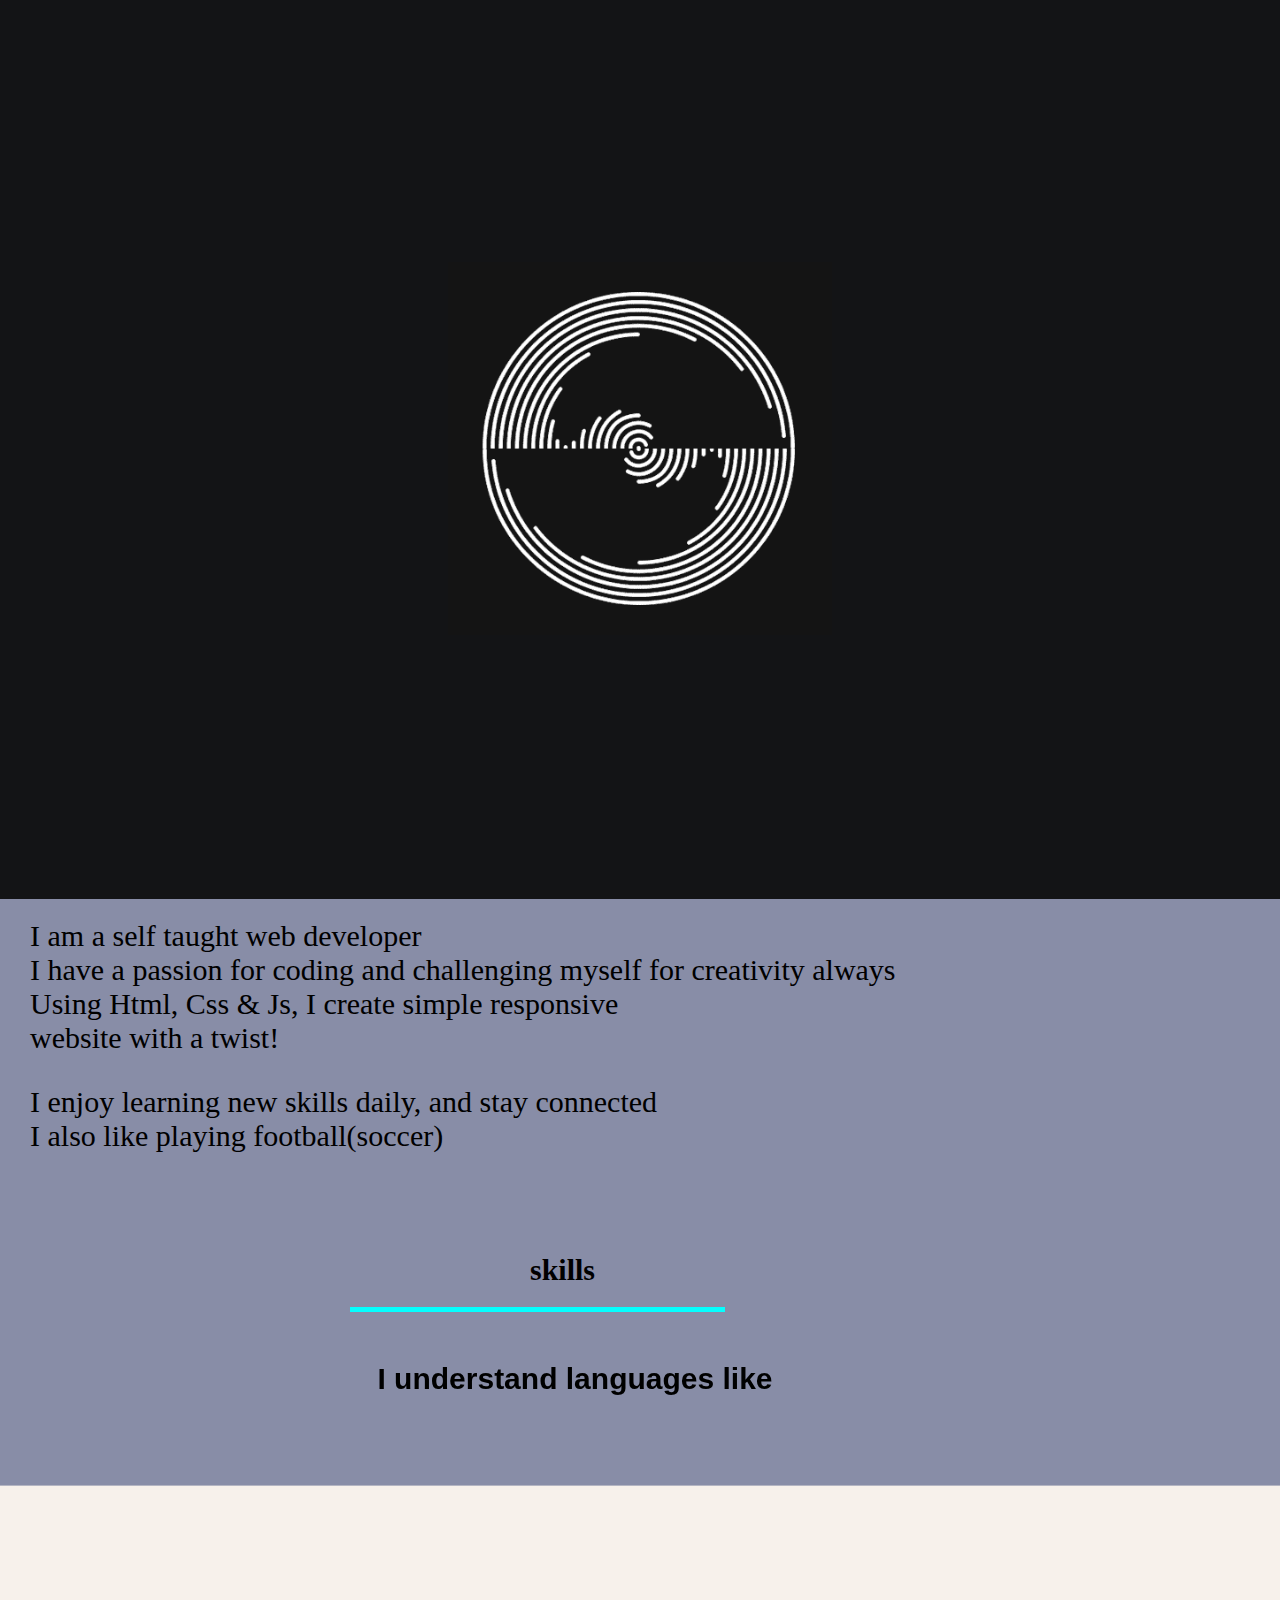
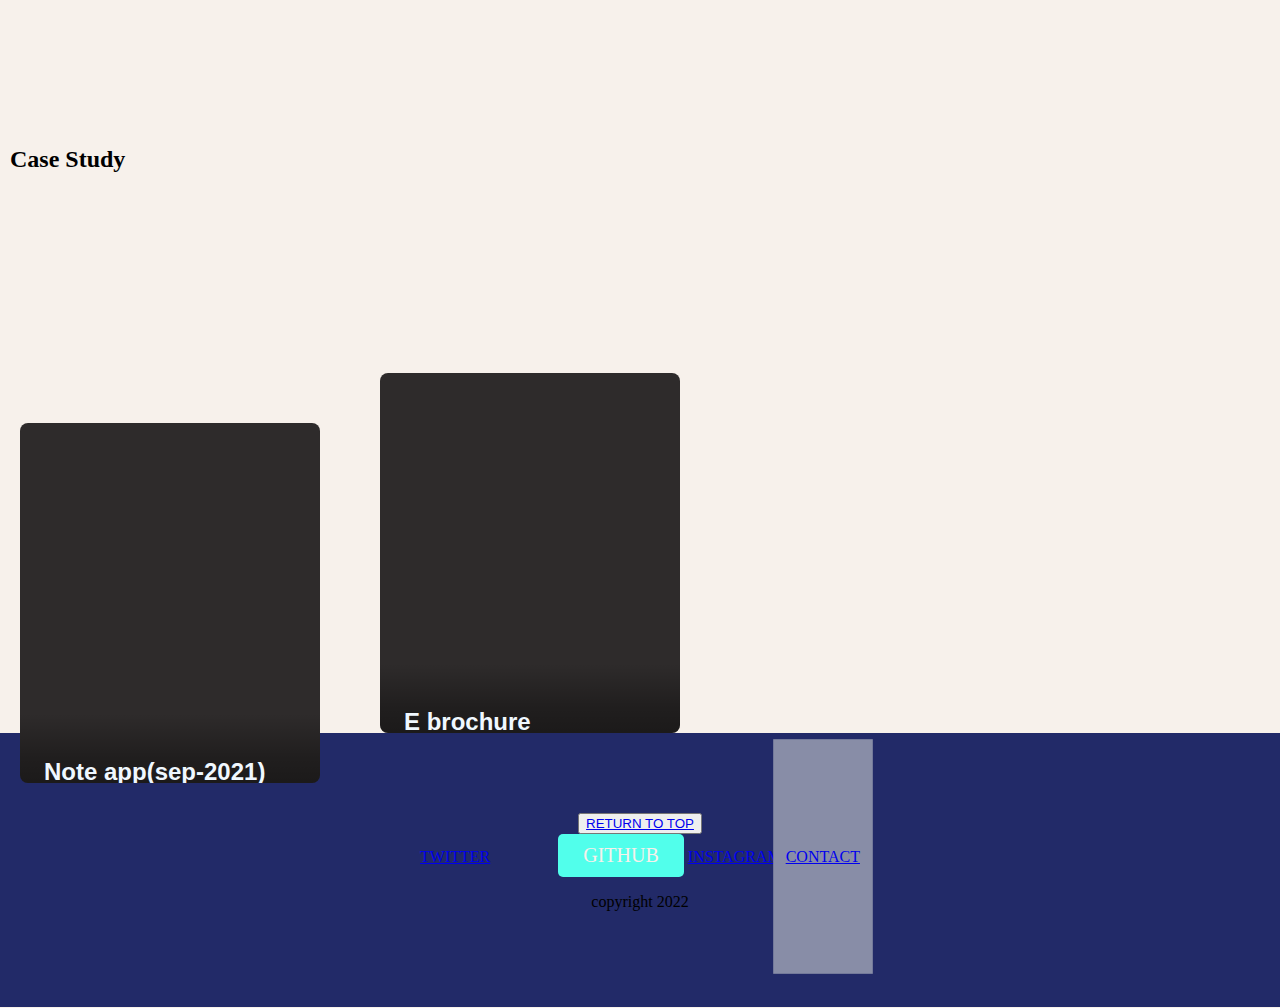
<file: index.html>
<!DOCTYPE html>
<html lang="en">
<head>
    <meta charset="UTF-8">
    <meta http-equiv="X-UA-Compatible" content="IE=edge">
    <meta name="viewport" content="width=device-width, initial-scale=1.0">
    <meta name="description" content="portfolio of a web developer who knows - html, css, js , py">
    <meta name="author" content="Alman Ahmed">
    <title>Alman Ahmed's Portfolio</title>
    <link rel="stylesheet" href="portfolio.css">
    <script src="portfolio.js" type="module" defer></script>
    <link rel="stylesheet" href="https://cdnjs.cloudflare.com/ajax/libs/font-awesome/4.7.0/css/font-awesome.min.css">
    <link rel="apple-touch-icon" href="icon.jpg">
</head>
<body class="home"> 

    <div id="loading-scr"></div>
    
<header class="primary-header flex">
    
    <div class="canvas-container">
        <canvas id="canv" width="32" height="32"></canvas>
    </div>
    <a  class="skip-link"href="#main-content">skip to main content</a>
    <div class="logo" id="logo"><img src="a.png" alt=""></div>
    <!--navigation bar-->
    <button class="mobile-nav-toggle"
    aria-controls="primary-navigation" aria-expanded="false">
        <span class="sr-only">Menu</span>
    </button>        
        <nav>
            <ul id="primary-navigation"data-visible="false"class="primary-navigation flex">
   
            <li class="active" id="link">
                    <a href="#logo">
                        <span aria-hidden="true"></span>{home}
                    </a>
                </li>
                <!--second button-->
                <li id="link">
                    <a href="#contact">
                        <span aria-hidden="true"></span>{contact}
                    </a>
                </li>
                 <!--third button-->
                 <li id="link">
                    <a href="#projects">
                        <span aria-hidden="true"></span>{projects}
                    </a>
                </li>
                <!--third button-->
                <li id="link">
                    <a href="#about-me">
                        <span aria-hidden="true"></span>{about-me}
                    </a>
                </li>
            </li>
            </ul>  
        </nav>
    </div>
</header>

    <!--content-->
    <main id="main-content">
<div class="hero">
        <div class="container">
            <h4 class="semi-hero-title">Hi, My name is</h4>
            <h1 class="head1 hero-title">Alman Ahmed.<br> I am a beginner developer </h1>
            <p class="subtitle hero-title">I try to learn as much as I can everyday and keep myself updated</p>
            <p aria-hidden="true" class="hero-title" data-attribute="overlay"></p>
            <p aria-hidden="true" class="head1 hero-title" data-attribute="overlay"></p>
            <p ria-hidden="true"  data-attribute="overlay"class="subtitle hero-title"></p>
            
        </div>
</div>
    <!--About me-->
<div class="aboutme" id="about-me">
        <h2 class="aboutme-h2">Who am I ?<span class="underline"></span></h2>
            <p class="aboutme-p1">
                I am a self taught web developer
                <br>I have a passion for coding and challenging myself for creativity always
                <br>Using Html, Css & Js, I create simple responsive
                <br>website with a twist!
            </p>

            <p class="aboutme-p2">I enjoy learning new skills daily, and stay connected
            <br>I also like playing football(soccer)</p>
            <div id="box"></div>
    <div class="skill">
        <div class="skill-h2">
            <h2>skills<span class="underline"></span></h2>
        </div>
        <div class="rotating-text">
            <p>I understand languages like</p>
            <p>
                <span class="word w-1">HTML</span>
                <span class="word w-2">Css</span>
                <span class="word w-3">js</span>
                <span class="word w-4">py</span>
            </p>
        </div>
    </div>
</div>

    <!--all the thing I heve made-->
    <h2 class="projects" id="projects">Case Study</h2>

    <div class="media-scroller">
        <!--note app-->
        <div class="card-alignment">
            <div class="card-one">
                <div class="card-content">
                    <h2 class="Card-head-One">Note app(sep-2021)</h2>
                    <p class="card-body-one">
                    This app was built to help me with my online school studies.  <a href="note.html" class="card-more">...more</a>
                    </p>
                    <a href="note.html" class="button" target="_blank">Demo</a>
                    <a href="https://github.com/AlstonAlman/note-app/tree/main" class="button" target="_blank">view Code</a>
                </div>
            </div>
            </div>
    
            <!--E brochure-->
            
            <div class="card-alignment"></div>
            <div class="card-two">
                <div class="card-content-two">
                    <h2 class="Card-head-two">E brochure</h2>
                    <p class="card-body-two">
                        This is a brochure for a ------ company
                    </p>
                    <a href="#" class="button"  target="_blank">Demo</a>
                    <a href="=" class="button" target="_blank">view Code</a>
                </div>
            </div>
        </div>
            <!--* E commerce Website -->
         <!--* app using API -->
     </div>
 
       

    </div>
    </main>
    
    <!--* contact and footer -->
    <footer>
        <button class="return-top">
            <a href="#logo" class="word">RETURN TO TOP</a>
        </button>
        <div class="rainbow-divid"></div>
        <div class="links">
       <a href="https://twitter.com/Alman102008" target="_blank" class="twitter social">TWITTER</a>
       <a href="https://github.com/AlmanAhmed" target="_blank" class="github social">GITHUB</a>
       <a href="https://www.instagram.com/alston_456/" target="_blank" class="insta social">INSTAGRAM</a>
       <a href="mailto:alman802008@gmail.com" class="contact social">CONTACT</a>
        </div>
       <p class="copy">copyright 2022</p>
        </footer>
</body>
</html>
</file>
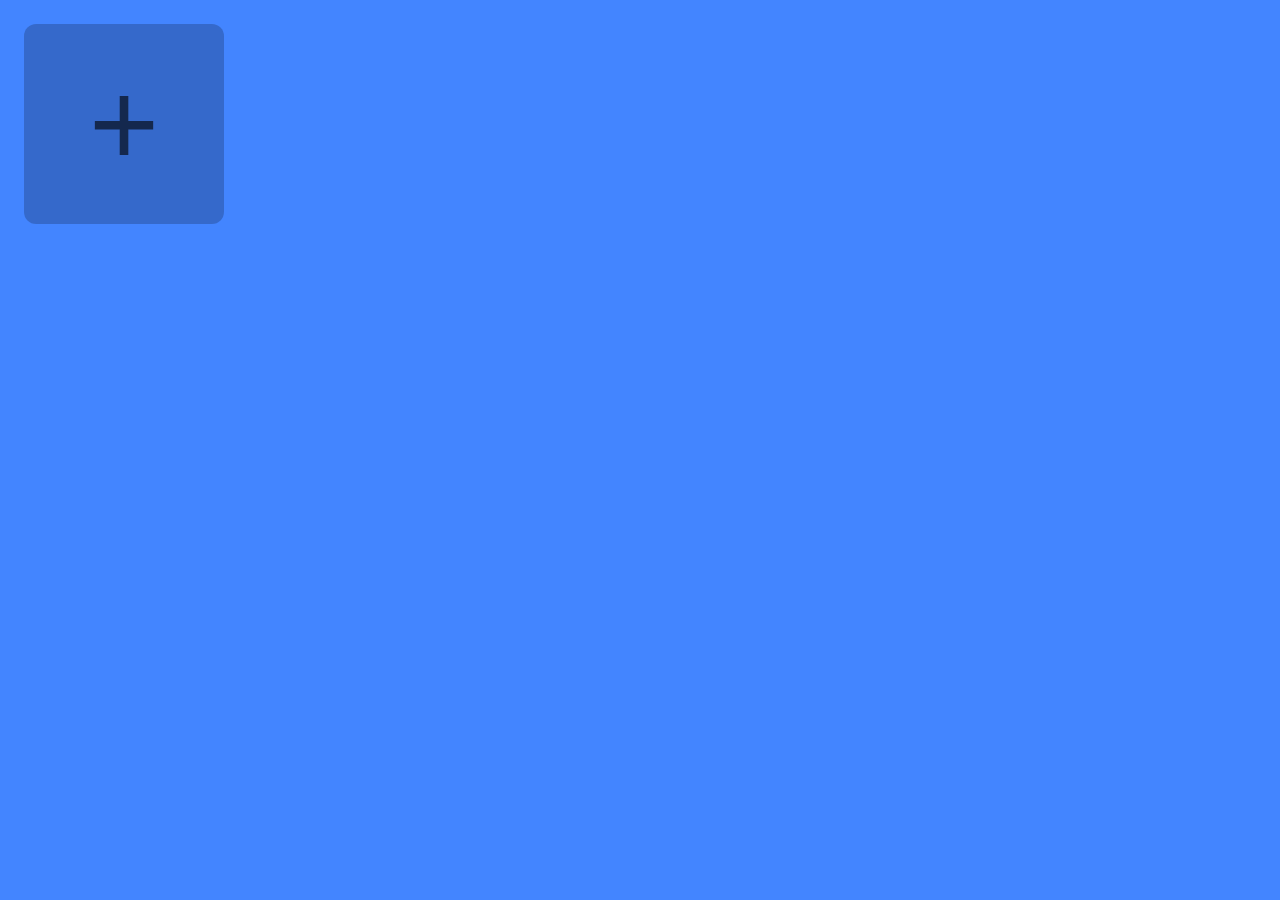
<file: note.html>
<!DOCTYPE html>
<html lang="en">
    <head>
        <meta charset="UTF-8">
        <meta http-equiv="X-UA-Compatible" content="IE=edge">
        <meta name="viewport" content="width=device-width, initial-scale=1.0">
        <title>Work Organizer</title>
        <link rel="stylesheet" href="note.css">
        <script src="note.js" defer></script>
    </head>
    <body>
        <div id="app">
            <button class="add-note" type="button">+</button>
        </div>
    </body>
</html>
</file>
<file: portfolio.css>
:root{    
    --light-background:#f7f1eb;
    --light-blue:#51ffeb;
    --light-blue-hover:#68f7f2;
    --light-teal:hsl(180, 100%, 51%);
    --light-text:hsl(0, 0%, 100%);
    --light-green:rgb(12, 247, 59);
    --dark-text:rgb(0, 0, 0);
    --cards:rgb(46, 43, 43);
    --name-head:rgb(255, 0, 0);
    --light-grey:#888DA7;
    --copyright:#222A68;
}

@media(prefers-color-scheme:light){
:root{
    --light-text:#000001;
}
}


/*loading screen*/
#loading-scr{
    background: rgb(19, 20, 22)  url(loading.gif) no-repeat center center;
    background-size: 30%;
    height: 100vh;
    width: 100%;
    position: fixed;
    z-index: 100;
}
/*html*/
html{
    scroll-behavior: smooth;
}
/*Main content*/
body{
    margin: 0;
    padding: 0px;
    color: var(--light-text);
    background-color:var(--light-background);
    padding-right: 0em;
}

h4{
    font-family:sans-serif;
    padding: 30px;
    padding: 5px;
    margin-top: 150px;
    display: grid;
    color: var(--dark-text);
}
@media (max-width: 35em) {
    h4{
        font-family:system-ui, -apple-system, BlinkMacSystemFont, 'Segoe UI', Roboto, Oxygen, Ubuntu, Cantarell, 'Open Sans', 'Helvetica Neue', sans-serif;
        padding: 30px;
        padding: 5px;
        margin-top: 20px;
        display: grid;
        font-weight: 5000;
    }
}
body{
    overflow-x: hidden;
}


h1{
    font-family:system-ui, -apple-system, BlinkMacSystemFont, 'Segoe UI', Roboto, Oxygen, Ubuntu, Cantarell, 'Open Sans', 'Helvetica Neue', sans-serif;
    padding: 30px;
    padding: 5px;
    margin-top: 30px;
    display: grid;
    font-weight: 5000;
    color: var(--dark-text);
}
  
  
.subtitle{
    font-size: 1.5rem;
    font-weight: 100;
    display: grid;
    color: var(--dark-text);
}

.container{
    margin-inline: auto;
}

.hero{
    position: relative;
    isolation: isolate;
    padding: 1em;
}

.canvas-container{
    position: absolute;
    z-index: -1;
    inset: 0;
    height: 70vh;
    clip-path: polygon(0 0, 100% 0, 100% 45%,  0% 100% );
}
canvas {
    width: 100%;
    height: 100%;
  }

.github{
    margin-left: 5%;
    font-size: 20px;
    background-color: var(--light-blue);
    color: var(--light-background);
    cursor: pointer;
    display: inline-block;
    text-decoration: none;
    padding: 0.5em 1.25em;
    border-radius: 0.25em;
}

.flex{
    display: flex;
    gap: var(--gap, 1rem);
}
.logo{
    margin-top: 20px;
    margin: 2rem;
    color: var(--light-text);
}

.primary-header{
    align-items: center;
    margin-top: -1px;
    margin-left: 10px;
}

.mobile-nav-toggle{
    display: none;
}

.primary-navigation{
    list-style: none;
    padding: 0;
    margin:0;
    position: fixed;
    
    background:hsla(0, 0%, 100%, 0.75);
}

@supports(backdrop-filter: blur(1rem)){
    .primary-navigation{
        background:hsl(0, 0%, 100% / 0.1);
        backdrop-filter: blur(1rem);
    }
    

}

.menu-header{
    color: #000000;
}

.primary-navigation a {
    text-decoration: none;
    color: black;
}


.primary-navigation a > span {
    font-weight: 700;
    margin-inline-end: .75rem;
}

.primary-navigation a:hover {
    font-weight: 800;
    margin-inline-end: .75rem;
}

@media (max-width: 35em) {
    .primary-navigation{
        position: fixed;
        z-index: 1000;
         inset: 0 0 0 30%;
        flex-direction: column;
        padding: min(30vh, 10rem) 2em;
        
        transform: translateX(100%);
        transition: transform 350ms ease-in-out;
    }

    .primary-navigation[data-visible="true"] {
        transform: translateX(0%);
    }

    .mobile-nav-toggle{
        display: block;
        position: fixed;
        z-index: 9999;
        background-color: transparent;
        background-image: url("download.png");
        background-repeat: no-repeat;
        border:0;
        width: 2rem;
        aspect-ratio: 1;
        top: 2rem;
        right: 4rem;
    }
    .mobile-nav-toggle[aria-expanded="true"] {
        background-image: url(download.png);
    }
}

@media (min-width:35em) and (max-width: 55em) {
    .primary-navigation a > span[aria-hidden]{
       display: none; 
    }
}

@media (min-width: 35em) {
    .primary-navigation{
        --gap: clamp(1.5rem, 5vh, 3rem);
        padding-block: 1rem;
        padding-inline: clamp(3rem, 10vw, 10rem) ;
    }
}
.nav-scrolled{
    align-items:stretch;
    margin-left: 0px;
    --gap: -150rem;
}

.sr-only{
    position: absolute;
    width: 1px;
    height: 1px;
    padding: 0ch;
    margin: -1px;
    overflow: hidden;
    clip: rect(0,0,0,0);
    border: 0;
}

.skip-link{
    position: fixed;
    top: 0;
    left: 0;
    right: 0;
    text-align: center;
    background-color: #333;
    color: white;
    padding: .5rem;
    translate:  0 -100%;
    transition: translate 150ms ease-in-out;
}
.skip-link:focus{
    translate: 0;
    z-index: inherit;
}

/*about me*/

.aboutme{
    margin-top: 290px;
    margin-left: 30px;
    font-size: 20px;
    background-color: var(--light-grey);
    box-shadow: 0 0 0 7vmax var(--light-grey);
    color: black;
}


.aboutme-p1{
    font-size: 30px;
}

.aboutme-p2{
    font-size: 30px;
}
.underline{
    width: 50%;
    background: var(--light-teal);
    display: block;
    height: 5px;
    margin-top: 20px;
    margin-left: -180px;
}
.aboutme-h2{
    font-family: 'Courier New', Courier, monospace;
    margin-left: 30%;
}

.skill-h2{
    margin-top: 100px;
    margin-left: 40%;
}
.rotating-text{
    margin-top: 50px;
    display: flex;
    justify-content: center;
    align-items: center;
    font-family: sans-serif;
    font-weight: bold;
    font-size: 30px;
    color: #000000;
    transform: translateX(-80px);
}

.rotating-text p{
    display: inline-flex;
    margin: 0;
    vertical-align: top;
}
.rotating-text p .word{
    position: absolute;
    display: flex;
    opacity: 0;
}

.rotating-text p .word .letter{
    transform-origin: center center 25px;
}
.rotating-text p .word .letter.out{
    transform: rotateX(90deg);
    transition: 0.32s cubic-bezier(0.6, 0, 0.7, 0.2);
}
.rotating-text p .word .letter.in{
    transition: 0.8s ease;
}
.rotating-text p .word .letter.behind{
    transform: rotateX(-90deg);
}
.w-1{
    color: #e74c3c;
}
.w-2{
    color: #3c67e7;
}
.w-3{
    color: #d9e73c;
}
.w-4{
    color: #3fe73c;
}
.w-5{
    color: #032485;
}

/*project*/

.projects{
    margin-top: 350px;
    margin-left: 10px;
    color: var(--dark-text)
}

.card-alignment{
    float: left;
    margin: 20px;
    }
    
    .card-one{
        font-family: sans-serif;
        background-color:var(--cards);
        background-size: cover;
        padding: 10rem 0 0;
        width: 300px;
        height: 200px;
        margin-top: 30px;
        border-radius: 0.5rem;
        overflow: hidden;
    
        transition: transform 500ms ease;
    }
    
    .card-one:hover,
    .card-one:focus-within{
        transform: scale(1.05);
    }
    
    .card-content{
        padding: 1.5rem;
        color: aliceblue;
        background: linear-gradient(
            hsl(0 0% 0% / 0),
            hsl(20 0% 0% / .3) 20%,
            hsl(0 0% 0% / 1)
        );
    }
    
    .Card-head-One::after{
        content: "";
        position: absolute;
        height: 4px;
        left: 0;
        margin-top: 27px;
        width: 150px;
        background-color: var(--light-green);
        transform-origin: left;
        transition: transform 500ms ease;
    }
    .card-one:hover .Card-head-One::after,
    .card-one:focus-within .Card-head-One::after{
        transform: scaleX(1);
    }
    
    
    .card-body-one{
        color: rgb(255, 255, 255 / 0.85);
    }
    
    @media (hover) {
        .card-content{     
        transform: translateY(60%);
        transition: transform 500ms ease;
        }
        
    
    .card-one:hover .card-content,
    .card-one:focus-within .card-content{
        transform: translateY(0);
        transition-delay: 500ms;
    }
    
    .card-one:focus-within .card-content{
        transition-duration: 0ms;
    }
    
    .card-content > *:not(.Card-head-One) {
        opacity: 0;
        transition: opacity 500ms linear;
    }
    
    .card-one:hover .card-content > *:not(.Card-head-One),
    .card-one:focus-within .card-content > *:not(.Card-head-One) {
        opacity: 1;
        transition-delay: 1000ms;
    }
    
    .card-one:focus-within .card-content > *:not(.Card-head-One) {
        transition-delay: 500ms;
    }
    
    .Card-head-One::after{
        transform: scaleX(0);
    }
    }
    
    .card-more{
        color: blue;
    }
    
    .card-two{
        font-family: sans-serif;
        background-color:var(--cards);
        background-size: cover;
        padding: 10rem 0 0;
        width: 300px;
        height: 200px;
        margin-top: 200px;
        margin-left: 20px;
        border-radius: 0.5rem;
        overflow: hidden;
    
        transition: transform 500ms ease;
    }
    
    .card-two:hover,
    .card-two:focus-within{
        transform: scale(1.05);
    }
    
    .card-content-two{
        padding: 1.5rem;
        color: aliceblue;
        background: linear-gradient(
            hsl(0 0% 0% / 0),
            hsl(20 0% 0% / .3) 20%,
            hsl(0 0% 0% / 1)
        );
    }
    
    .Card-head-two::after{
        content: "";
        position: absolute;
        height: 4px;
        left: 0;
        margin-top: 27px;
        width: 150px;
        background-color: var(--light-green);
        transform-origin: left;
        transition: transform 500ms ease;
    }
    .card-two:hover .Card-head-two::after,
    .card-two:focus-within .Card-head-two::after{
        transform: scaleX(1);
    }
    
    
    .card-body-two{
        color: rgb(255, 255, 255 / 0.85);
    }
    
    @media (hover) {
        .card-content-two{     
        transform: translateY(60%);
        transition: transform 500ms ease;
        }
        
    
    .card-two:hover .card-content-two,
    .card-two:focus-within .card-content-two{
        transform: translateY(0);
        transition-delay: 500ms;
    }
    
    .card-two:focus-within .card-content-two{
        transition-duration: 0ms;
    }
    
    .card-content-two > *:not(.Card-head-two) {
        opacity: 0;
        transition: opacity 500ms linear;
    }
    
    .card-two:hover .card-content-two > *:not(.Card-head-two),
    .card-two:focus-within .card-content-two > *:not(.Card-head-two) {
        opacity: 1;
        transition-delay: 1000ms;
    }
    
    .card-two:focus-within .card-content-two > *:not(.Card-head-two) {
        transition-delay: 500ms;
    }
    
    .Card-head-two::after{
        transform: scaleX(0);
    }
    }
    
    
    .button{
        cursor: pointer;
        display: inline-block;
        text-decoration: none;
        color: hsl(207, 19%, 9%);
        background-color:var(--light-green) ;
        padding: 0.5em 1.25em;
        border-radius: 0.25em;
        margin: 8px;
    }
    
    .button:hover,
    .button:focus{
        background-color: aliceblue;
    }
    
    @media (prefers-reduced-motion: reduce) {
        *,
        *::before,
        *::after {
            animation-duration: 0.01ms
            !important;
            animation-iteration-count: 1
            !important;
            animation-duration: 0.01ms
            !important;
            scroll-behavior: auto
            !important;
            transition-delay: 0ms !important;
        }
    }


/*contact*/
.contact{
    margin-top: 200px;
    padding: 6em 0;

    background-color: var(--light-grey);
    box-shadow: 0 0 0 1vmax var(--light-grey);
    align-content: center;
}

form h1{
    text-align:center;
    margin-top:200px;
    color:var(--light-teal);
}
label{
    display: block;
    margin-top: 1em;
    color: dark-grey;
}
input,
textarea{
    margin-top: 5px;
    margin-left: 10px;
    margin-right: 10px;
    display: block;
    width: 100%;
    border: 1px solid gray;
}
.submit {
    margin-top: 5px;
    display: inline-block;
    width: auto;
    margin-top: 1em;
    margin-left: 10px;
    background-color: rgb(12, 35, 243);
    color: white;
    font-family: sans-serif;
    padding: .5em 1.5em;
}

.submit:hover,
.submit:focus{
    background-color: rgb(12, 160, 214);
}

/*footer*/
footer{
    background-color: var(--copyright);
    padding: 5em 0;
    text-align: center;
}
@import url("https://fonts.googleapis.com/css2?family=Poppins&display=swap");



*:focus,
*:active {
  outline: none !important;
  -webkit-tap-highlight-color: transparent;
}



.wrapper {
  display: inline-flex;
  list-style: none;
}

.wrapper .icon {
  position: relative;
  background: #ffffff;
  border-radius: 50%;
  padding: 15px;
  margin: 10px;
  width: 50px;
  height: 50px;
  font-size: 18px;
  display: flex;
  justify-content: center;
  align-items: center;
  flex-direction: column;
  box-shadow: 0 10px 10px rgba(0, 0, 0, 0.1);
  cursor: pointer;
  transition: all 0.2s cubic-bezier(0.68, -0.55, 0.265, 1.55);
}

.wrapper .tooltip {
  position: absolute;
  top: 0;
  font-size: 14px;
  background: #ffffff;
  color: #ffffff;
  padding: 5px 8px;
  border-radius: 5px;
  box-shadow: 0 10px 10px rgba(0, 0, 0, 0.1);
  opacity: 0;
  pointer-events: none;
  transition: all 0.3s cubic-bezier(0.68, -0.55, 0.265, 1.55);
}

.wrapper .tooltip::before {
  position: absolute;
  content: "";
  height: 8px;
  width: 8px;
  background: #ffffff;
  bottom: -3px;
  left: 50%;
  transform: translate(-50%) rotate(45deg);
  transition: all 0.3s cubic-bezier(0.68, -0.55, 0.265, 1.55);
}

.wrapper .icon:hover .tooltip {
  top: -45px;
  opacity: 1;
  visibility: visible;
  pointer-events: auto;
}

.wrapper .icon:hover span,
.wrapper .icon:hover .tooltip {
  text-shadow: 0px -1px 0px rgba(0, 0, 0, 0.1);
}
.wrapper .facebook{
    background: url(facebook.png) no-repeat center center;
    size: 10px;
}
.wrapper .facebook:hover,
.wrapper .facebook:hover .tooltip,
.wrapper .facebook:hover .tooltip::before {
  background: #1877F2;
  color: #ffffff;
}

.wrapper .twitter:hover,
.wrapper .twitter:hover .tooltip,
.wrapper .twitter:hover .tooltip::before {
  background: #1DA1F2;
  color: #ffffff;
}

.wrapper .instagram:hover,
.wrapper .instagram:hover .tooltip,
.wrapper .instagram:hover .tooltip::before {
  background: #E4405F;
  color: #ffffff;
}

.wrapper .github:hover,
.wrapper .github:hover .tooltip,
.wrapper .github:hover .tooltip::before {
  background: #333333;
  color: #ffffff;
}



  /*4K responsive*/
  @media(min-width: 1600px){
    .logo{
        font-size: 50px;
    }
    .primary-navigation{
        font-size: 30px
    }
    h4{
        margin-top: 500px;
        font-size: 30px;
    }
    .head1{
        font-size: 80px;
    }
    .subtitle{
        font-size: 50px;
    }
    .aboutme{
        margin-top: 500px;
        font-size: 50px;
    }
    .aboutme-p2{
        font-size: 40px;
    }
    .projects{
        margin-top: 500px;
        font-size: 50px;
    }
    .contact{
        margin-top: 800px;
        font-size: 50px;
    }  
  }
</file>
<file: note.css>
body { 
    margin: 0;
    background: #4385ff;
}

#app {
    display: grid;
    grid-template-columns: repeat(auto-fill, 200px);
    padding: 24px;
    gap: 24px;
}

.note {
    height: 200px;
    box-sizing: border-box;
    padding: 16px;
    border: none;
    border-radius: 12px;
    background-color:random;
    box-shadow: 0 0 7px rgb(0, 0, 0);
    background-color: aqua ,red;
    resize: none;
    font-family: sans-serif;
    font-size: 16px;
    transition: background 0.2s;
}

.add-note {
    height: 200px;
    border: none;
    outline: none;
    background: rgba(0, 0, 0, 0.205);
    border-radius: 12px;
    font-size: 120px;
    color: rgba(0, 0, 0, 0.616);
    cursor: pointer;
}

.add-note:hover {
background: rgba(0, 0, 0, 0.2);
}
</file>
